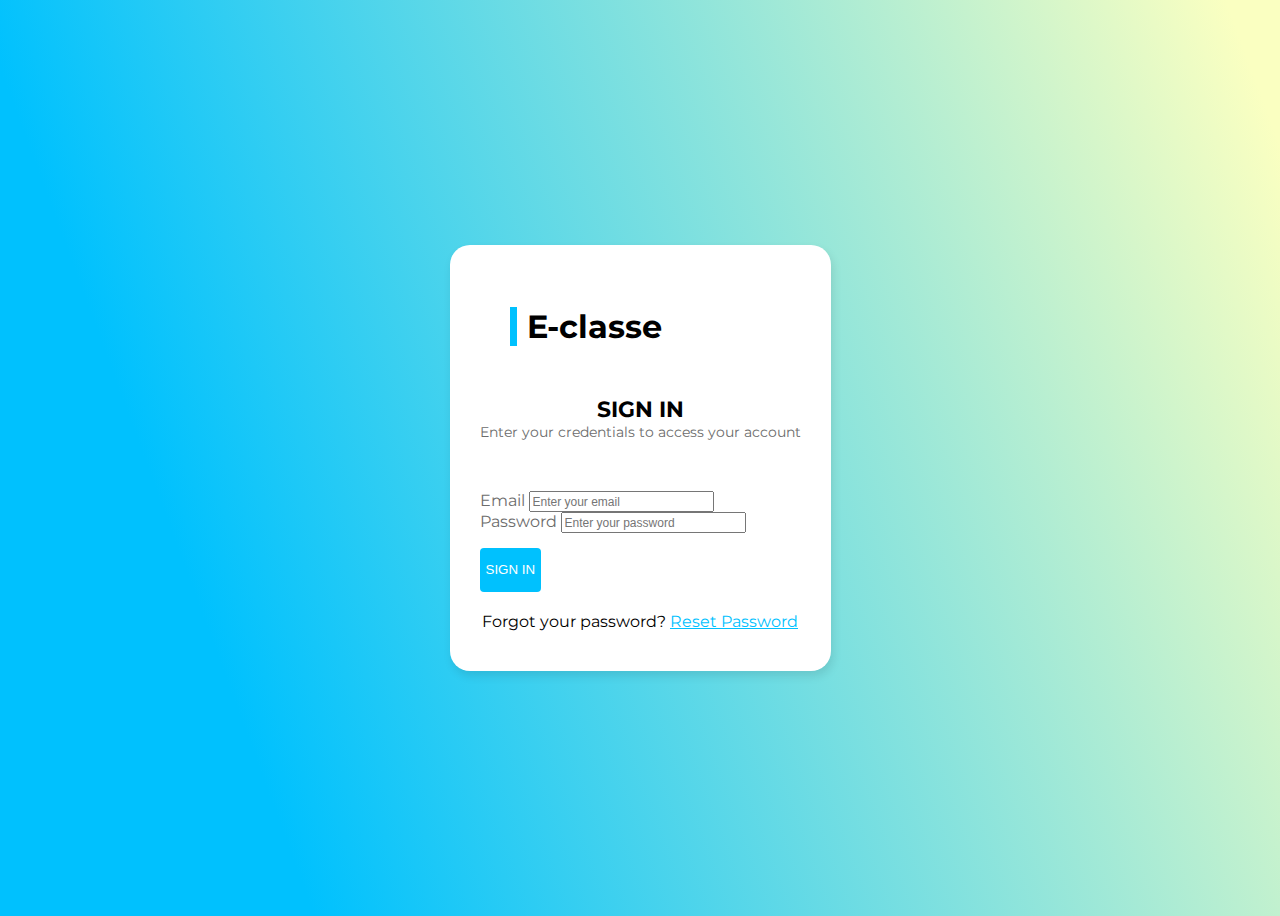
<file: index.html>
<!DOCTYPE html>
<html lang="en">
<head>
    <meta charset="UTF-8">
    <meta http-equiv="X-UA-Compatible" content="IE=edge">
    <meta name="viewport" content="width=device-width, initial-scale=1.0">
    <link href="https://cdn.jsdelivr.net/npm/bootstrap@5.1.3/dist/css/bootstrap.min.css" rel="stylesheet" integrity="sha384-1BmE4kWBq78iYhFldvKuhfTAU6auU8tT94WrHftjDbrCEXSU1oBoqyl2QvZ6jIW3" crossorigin="anonymous">
    <script src="https://cdn.jsdelivr.net/npm/bootstrap@5.1.3/dist/js/bootstrap.bundle.min.js" integrity="sha384-ka7Sk0Gln4gmtz2MlQnikT1wXgYsOg+OMhuP+IlRH9sENBO0LRn5q+8nbTov4+1p" crossorigin="anonymous"></script>
    <link rel="stylesheet" href="index.css">
    <title>Sign in</title>
</head>
<body>
    <main class="container">
        <div class="row justify-content-center">
            <div id="item" class="col-lg-5 col-md-7 col-sm-9 col-11">
                <h1>E-classe</h1>
                <p id="sign-in">SIGN IN</p>
                <p id="enter">Enter your credentials to access your account</p>
                <form>
                    <div class="mb-3">
                        <label for="email" class="form-label">Email</label>
                        <input type="email" required class="form-control form-control-lg" id="email" placeholder="Enter your email">
                    </div>
                    <div class="mb-3">
                        <label for="password" class="form-label">Password</label>
                        <input type="password" required class="form-control form-control-lg" id="password" placeholder="Enter your password">
                    </div>
                    <div class="d-grid gap-2">
                        <button type="submit">SIGN IN</button>
                    </div>
                </form>
                <p>Forgot your password? <a href="#">Reset Password</a></p>
            </div>
        </div>
    </main>
</body>
</html>
</file>
<file: index.css>
@import url("variables.css");
body
{
    background: var(--degrade);
    height: 100vh;
    display: flex;
    justify-content: center;
    align-items: center;
}
#item
{
    background-color: white;
    box-shadow: 2px 5px 10px rgba(0,0,0,0.1);
    border-radius: 20px;
    padding: 40px 30px 40px 30px;
}
h1
{
    font-weight: bold;
    font-size: 32px;
    padding-left: 10px;
    margin-left: 30px;
    border-left: 7px solid var(--blue);
}
p
{
    text-align: center;
    margin: 0px;
}
#sign-in
{
    font-size: 22px;
    font-weight: bold;
    margin-top: 50px;
    margin-bottom: 0px;
}
#enter
{
    font-size: 14px;
    color: #6C6C6C;
    margin-bottom: 50px;
}
input::placeholder
{
    font-size: 12px;
}
label
{
    color: #6C6C6C;
}
button
{
    background-color: var(--blue);
    color: white;
    border: none;
    height: 44px;
    border-radius: 4px;
    margin-top: 15px;
    margin-bottom: 20px;
}
a
{
    color: var(--blue);
}
</file>
